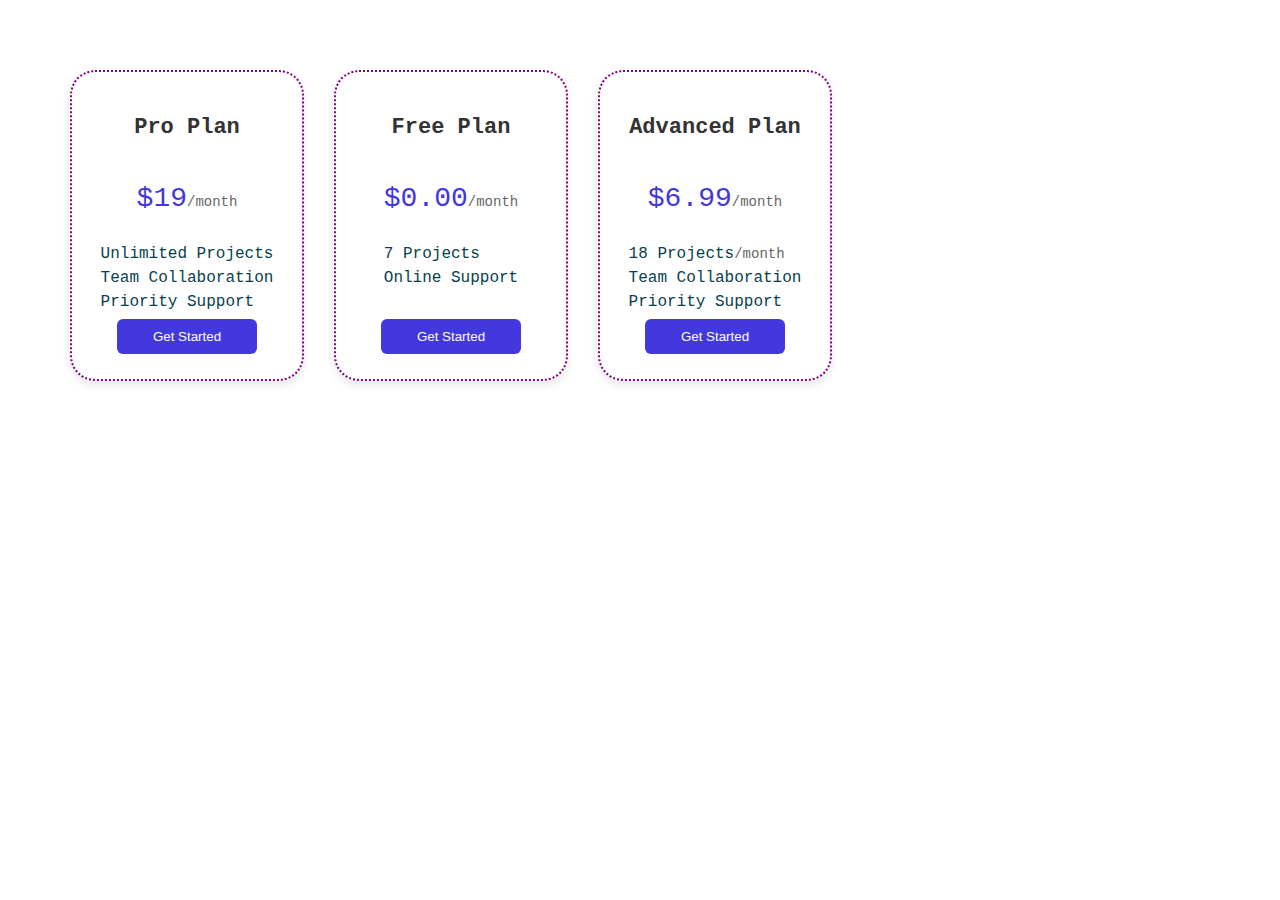
<file: index.html>
<!DOCTYPE html>
<html lang="en">
<head>
    <meta charset="UTF-8">
    <meta name="viewport" content="width=device-width, initial-scale=1.0">
    <link rel="stylesheet" href="style.css"
</head>
<body>
  <div class="plan-container">  <!--holding all cards in a box 
    so have to style things in here to make side-by-side -->
    <div class="plan plan--highlighted">  <!-- each individual card -->
      
      <h2 class="plan__title">Pro Plan</h2> <!-- title of card -->
      
      <p class="plan__price">$19<span>/month</span></p> <!-- price of card -->
                                <!-- span to style 'month' differently -->
      <ul class="plan__features">  <!-- list of features -->
        <li class="plan__feature">Unlimited Projects</li>  <!-- individual feature -->
        <li class="plan__feature">Team Collaboration</li>
        <li class="plan__feature">Priority Support</li>
      </ul>

      <button class="plan__button">Get Started</button> <!-- creates button -->
    </div>

    <div class="plan plan--highlighted">
      <h2 class="plan__title">Free Plan</h2>
      <p class="plan__price">$0.00<span>/month</span></p>

      <ul class="plan__features">
        <li class="plan__feature">7 Projects</li>
        <li class="plan__feature">Online Support</li>
      </ul>

      <button class="plan__button">Get Started</button>
    </div>

    <div class="plan plan--highlighted">
      <h2 class="plan__title">Advanced Plan</h2>
      <p class="plan__price">$6.99<span>/month</span></p>

      <ul class="plan__features">
        <li class="plan__feature">18 Projects<span>/month</span></li>
        <li class="plan__feature">Team Collaboration</li>
        <li class="plan__feature">Priority Support</li>
      </ul>

      <button class="plan__button">Get Started</button>
    </div>
  </div>
</body>
</html>
</file>
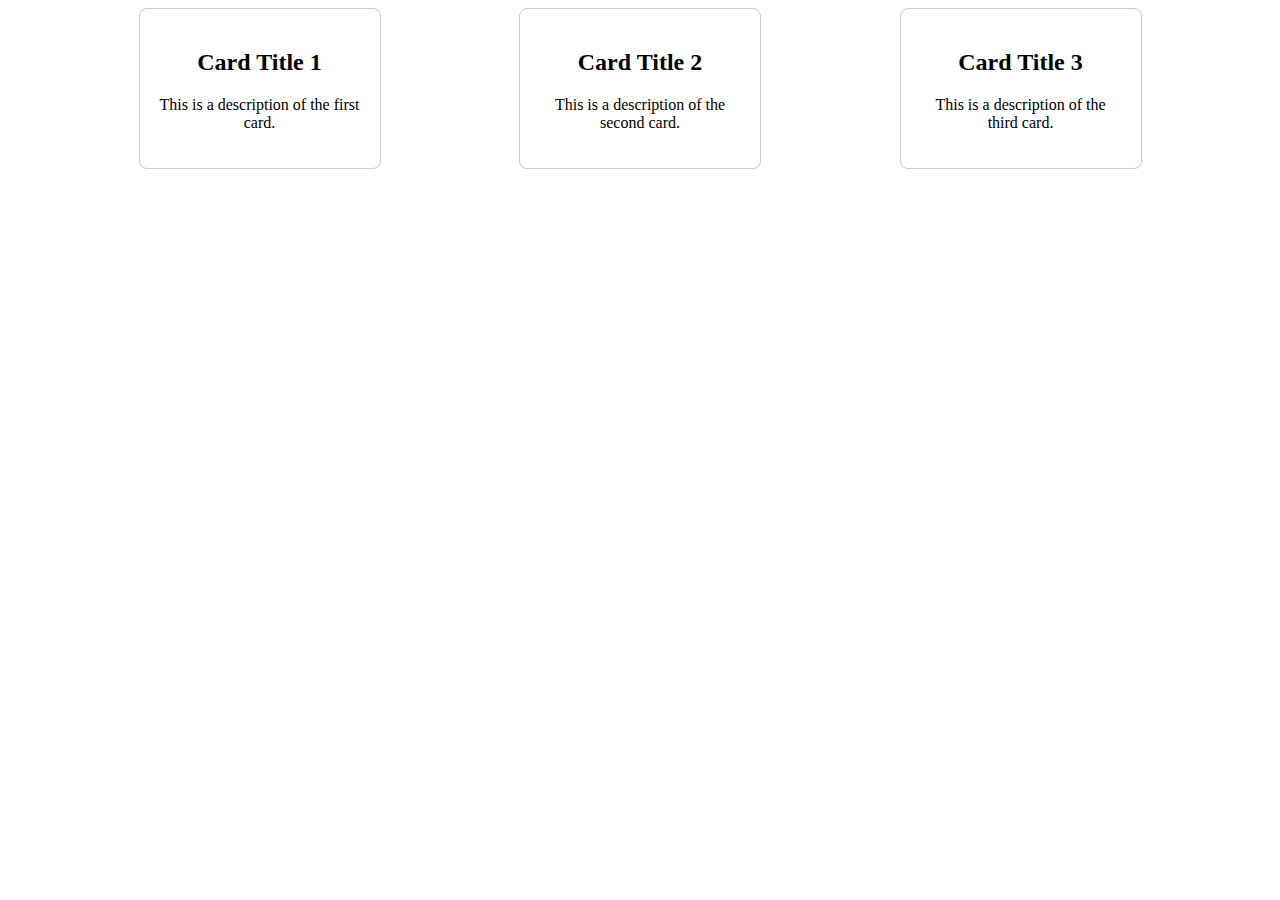
<file: more practice/index.html>
<!DOCTYPE html>
<html lang="en">
<head>
    <meta charset="UTF-8">
    <meta name="viewport" content="width=device-width, initial-scale=1.0">
    <link rel="stylesheet" href="style.css"
</head>
<body>
<div class="card-container">
    <div class="card">
        <h2 class="card__title">Card Title 1</h2>
        <p class="card__description">This is a description of the first card.</p>
    </div>
    <div class="card">
        <h2 class="card__title">Card Title 2</h2>
        <p class="card__description">This is a description of the second card.</p>
    </div>
    <div class="card">
        <h2 class="card__title">Card Title 3</h2>
        <p class="card__description">This is a description of the third card.</p>
    </div>
</div>
</body>

</html>
</file>
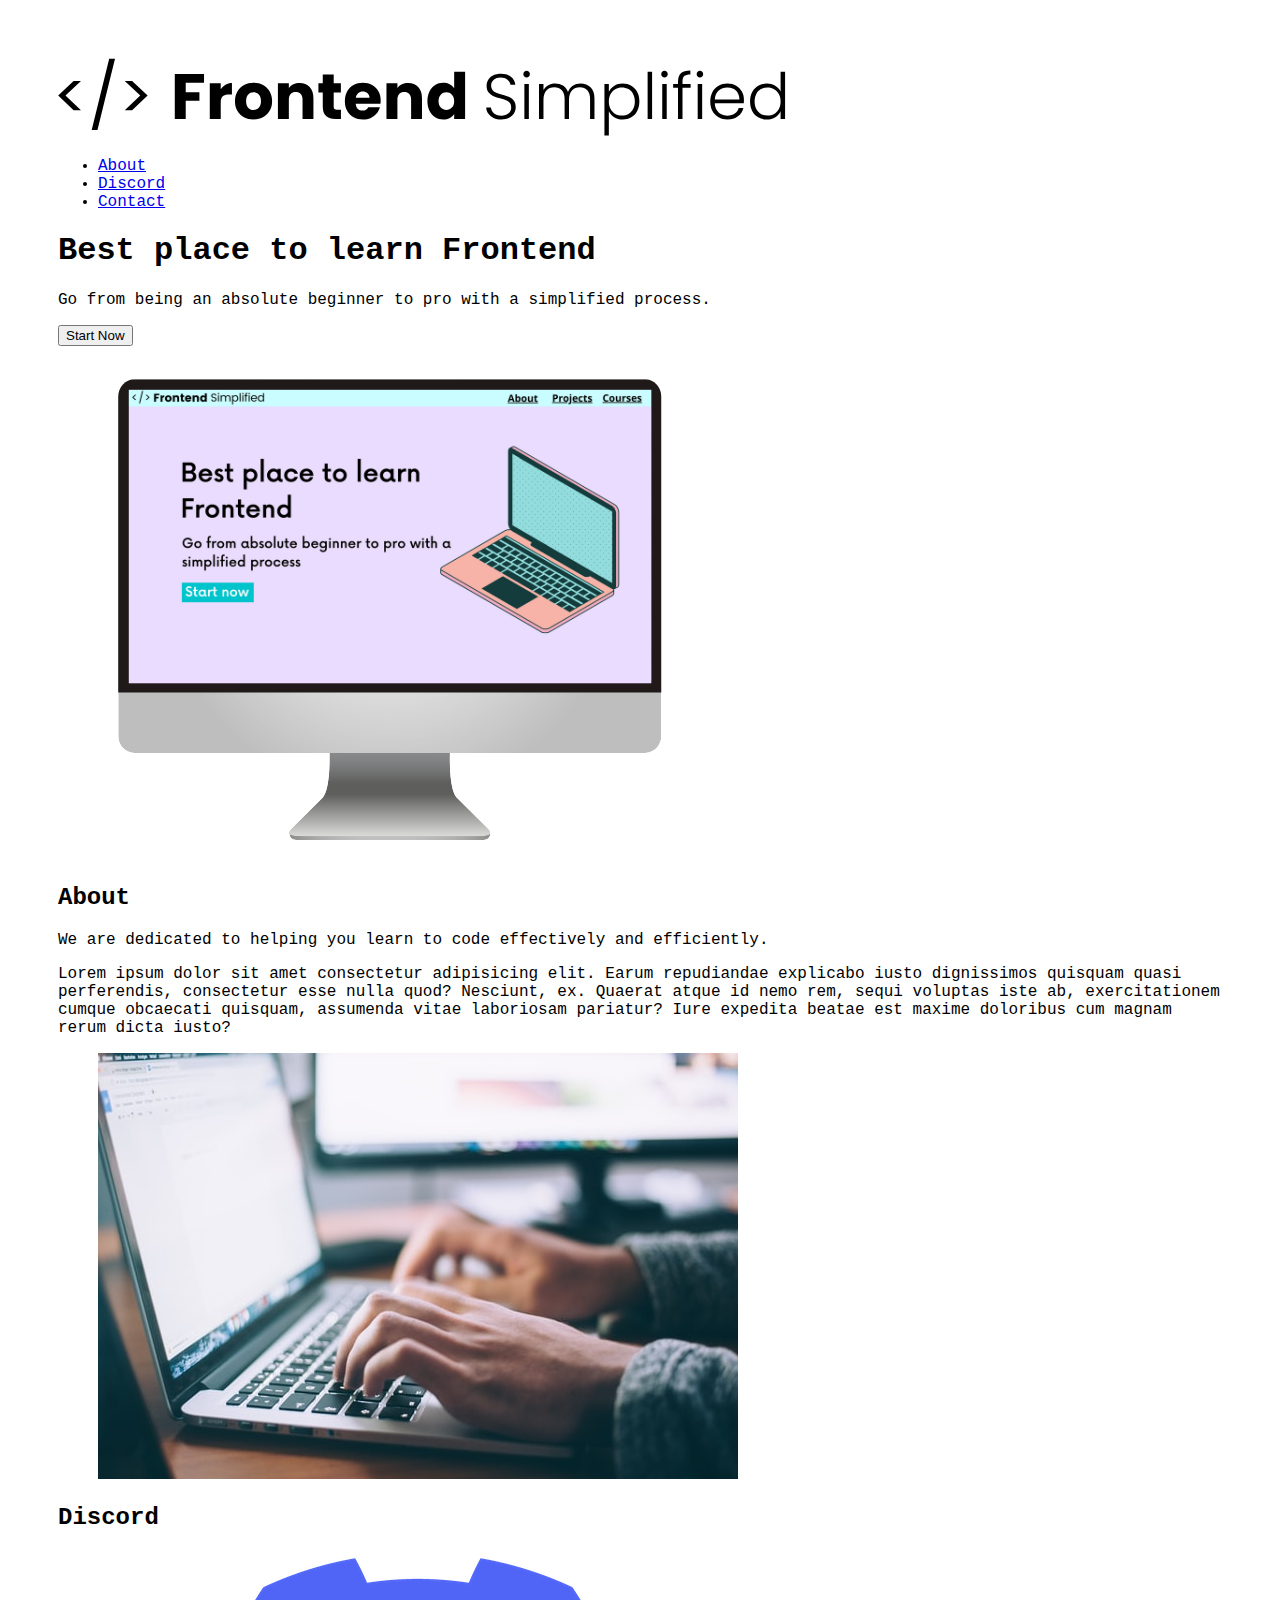
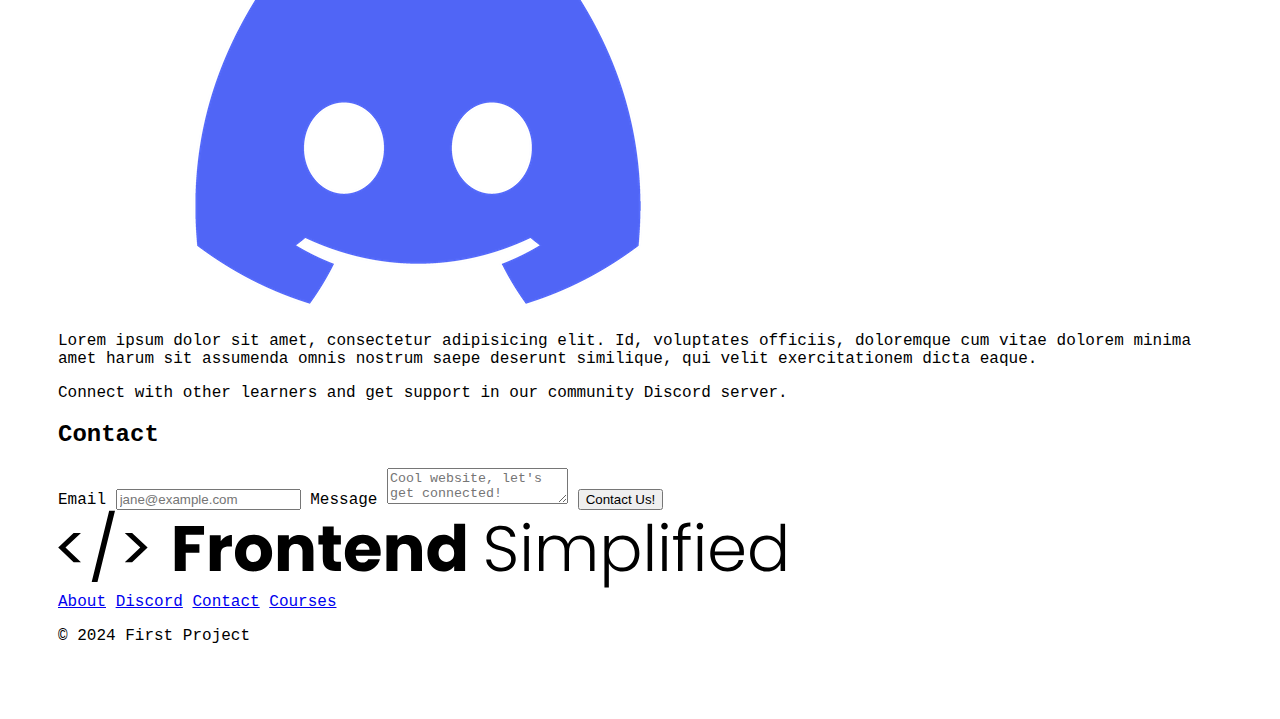
<file: First_Project.html>
<!DOCTYPE html>
<html lang="en">
  <head>
    <meta charset="UTF-8" />
    <meta name="viewport" content="width=device-width, initial-scale=1.0" />
    <title>Document</title>
    <link rel="stylesheet" href="./style.css" />
  </head>
  <body>
    <section>
      <nav>
        <img src="./assets/FES.svg" class="logo" alt="logo" />
        <ul>
          <li><a href="#about">About</a></li>
          <li><a href="#discord">Discord</a></li>
          <li><a href="#contact">Contact</a></li>
        </ul>
      </nav>
      <header>
        <div class="row">
          <div class="home__description">
            <h1>Best place to learn Frontend</h1>
            <p class="subheader">
              Go from being an absolute beginner to pro with a simplified process.
            </p>
            <button class="home__descriptioin--button">Start Now</button>
          </div>

          <figure>
            <img src="./assets/laptop.png" alt="FES on screen" />
          </figure>
        </div>
      </header>
    </section>

    <main>
      <section id="about">
        <h2>About</h2>
        <div class="row">
        <div class="section__description">
          <div class="section__description--wrapper">
            <p class="section__description--para">
              We are dedicated to helping you learn to code effectively and
              efficiently.
            </p>

            <p class="section__description--para">
              Lorem ipsum dolor sit amet consectetur adipisicing elit. Earum repudiandae explicabo iusto dignissimos quisquam quasi perferendis, consectetur esse nulla quod? Nesciunt, ex. Quaerat atque id nemo rem, sequi voluptas iste ab, exercitationem cumque obcaecati quisquam, assumenda vitae laboriosam pariatur? Iure expedita beatae est maxime doloribus cum magnam rerum dicta iusto?
            </p>
          </div>
          <figure class="about__img--wrapper">
            <img src="./assets/about.jpg" alt="laptop image" />
          </figure>
        </div>
        </div>
      </section>

      <section id="discord">
        <h2>Discord</h2>
        <div class="row">
          <div class="section__description">
            <figure class="about__img--wrapper">
              <img src="./assets/discord.png" alt="discord image" />
            </figure>
            <div class="section__description--wrapper">
              <p class="section__description--para">
                Lorem ipsum dolor sit amet, consectetur adipisicing elit. Id,
                voluptates officiis, doloremque cum vitae dolorem minima amet
                harum sit assumenda omnis nostrum saepe deserunt similique, qui
                velit exercitationem dicta eaque.
              </p>
              <p class="section__description--para">
                Connect with other learners and get support in our community
                Discord server.
              </p>
            </div>
          </div>
        </div>
      </section>

      <section id="contact">
        <h2>Contact</h2>
        <form action="">
          <label for email>Email</label>
          <input
            type="email"
            id="email"
            name="email"
            required
            placeholder="jane@example.com"
          />
          <label for message>Message</label>
          <textarea
            type="text"
            id="message"
            name="message"
            required
            placeholder="Cool website, let's get connected!"
          ></textarea>
          <button type="submit">Contact Us!</button>
        </form>
      </section>
    </main>
    <footer>
      <img class="footer__logo" src="./assets/FES.svg" alt="Logo" />
      <div class="footer__links">
        <a class="footer__link" href="#about">About</a>
        <a class="footer__link" href="#discord">Discord</a>
        <a class="footer__link" href="#contact">Contact</a>
        <a class="footer__link" href="#">Courses</a>
      </div>
      <p>&copy; 2024 First Project</p>
    </footer>
  </body>
</html>
</file>
<file: style.css>
body {
  font-family:'Courier New', Courier, monospace;
  background-color: white;
  padding: 50px;
}

.plan-container {
  display: flex;
  flex-wrap: nowrap;
  justify-content:  ;
  gap: 6px;
}

.plan {
  display: flex;
  flex-direction: column;
  align-items: center;
  background-color: white;
  flex: 1 1 140px;
  max-width: 180px;
  margin: 12px;
  padding: 25px;
  border-radius: 25px;
  box-shadow: 0 4px 10px rgba(0, 0, 0, 0.1);
  transition: transform 0.2s ease;
}

.plan:hover {
  background-color: rgba(255, 166, 0, 0.278);
  transform: translateY(-4px);
  box-shadow: 0 4px 10px rgb(255, 166, 0.99);
}

.plan--highlighted {
  border: 2px dotted purple;
}

.plan__title {
  text-align: center;
  height: 30px;
  color: #333;
  font-size: 22px;
  margin-bottom: 10px;
}

.plan__price {
  font-size: 28px;
  color: #4337de;
  margin-bottom: 15px;
}

.plan__price span {
  font-size: 14px;
  color: #666;
}

.plan__features {
  height: 60px;
  list-style: none;
  padding: 0;
  margin-bottom: 14px;
}

.plan__feature {
  white-space: nowrap;
  color: rgb(8, 65, 75);
  margin-bottom: 6px;
  font-size: 16px;
}

.plan__feature span {
  font-size: 14px;
  color: #666;
  
}

.plan__button {
  width: 140px;
  background-color: #4337de;
  color: white;
  padding: 10px 20px;
  border-radius: 6px;
  cursor: pointer;
  transition: background-color 0.2s ease, transform 0.12s ease;
  border: none;
}

.plan__button:hover {
  background-color: #716ad2;
}
</file>
<file: more practice/style.css>
.card-container {
    display: flex; /* Use Flexbox to arrange cards */
    flex-wrap: nowrap; /* Allow cards to wrap to the next line if needed */
    justify-content: space-evenly; /* Space out the cards evenly */
    gap: 8px;/* Optional: Add space between cards */
}

.card {
    flex: 1 1 300px; /* Grow and shrink, with a base width of 300px */
    max-width: 200px; /* Set a maximum width for the cards */
    padding: 20px; /* Add some padding */
    border: 1px solid #ccc; /* Add a border */
    border-radius: 8px; /* Round the corners */
    text-align: center; /* Center text inside the card */
}
</file>
